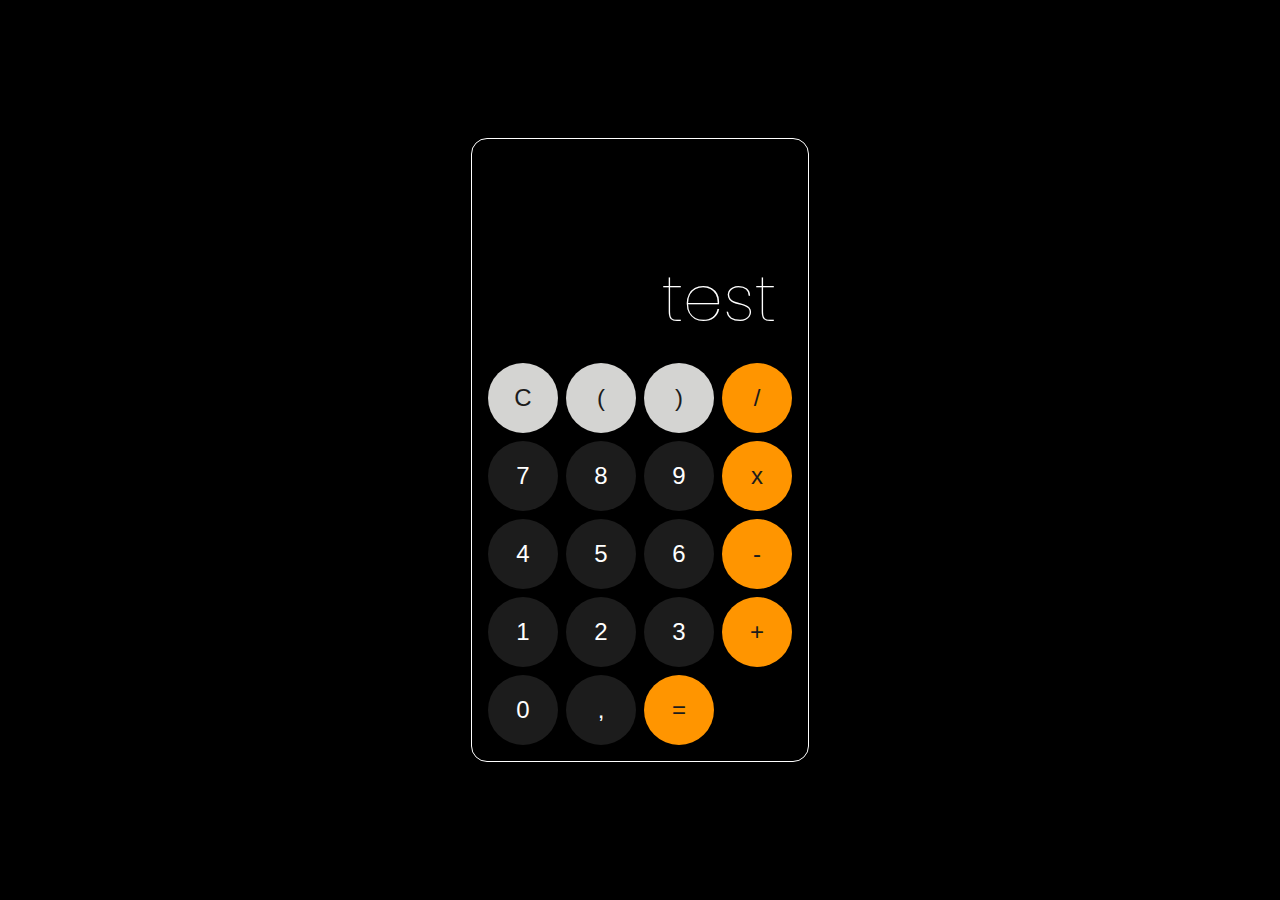
<file: calculatrice/index.html>
<!DOCTYPE html>
<html lang="fr">
<head>
    <meta charset="UTF-8">
    <meta http-equiv="X-UA-Compatible" content="IE=edge">
    <meta name="viewport" content="width=device-width, initial-scale=1.0">
    <title>Calculatrice</title>
    <link rel="stylesheet" href="css/style.css">
</head>
<body>

    <div class="calculatrice">
        <div class="ecran"> test</div>
        <div class="touches">
            <button data-key="32" class="bouton clearGrey">C</button>
            <button data-key="53" class="bouton clearGrey">(</button>
            <button data-key="189" class="bouton clearGrey">)</button>
            <button data-key="111" class="bouton orange">/</button>
            <button data-key="55" class="bouton darkGrey whiteFont">7</button>
            <button data-key="56" class="bouton darkGrey whiteFont">8</button>
            <button data-key="57" class="bouton darkGrey whiteFont">9</button>
            <button data-key="106" class="bouton orange">x</button>
            <button data-key="52" class="bouton darkGrey whiteFont">4</button>
            <button data-key="53" class="bouton darkGrey whiteFont">5</button>
            <button data-key="54" class="bouton darkGrey whiteFont">6</button>
            <button data-key="109" class="bouton orange">-</button>
            <button data-key="49" class="bouton darkGrey whiteFont">1</button>
            <button data-key="50" class="bouton darkGrey whiteFont">2</button>
            <button data-key="51" class="bouton darkGrey whiteFont">3</button>
            <button data-key="107" class="bouton orange">+</button>
            <button data-key="48" class="bouton darkGrey whiteFont">0</button>
            <button data-key="110" class="bouton darkGrey whiteFont">,</button>
            <button data-key="13" class="bouton orange">=</button>
        </div>
    </div>

    <script src="js/app.js"></script>
    
</body>
</html>
</file>
<file: calculatrice/css/style.css>
/* http://meyerweb.com/eric/tools/css/reset/ 
   v2.0 | 20110126
   License: none (public domain)
*/
@import url("https://fonts.googleapis.com/css2?family=Poppins:wght@100,300;400;700;900&display=swap");
html, body, div, span, applet, object, iframe,
h1, h2, h3, h4, h5, h6, p, blockquote, pre,
a, abbr, acronym, address, big, cite, code,
del, dfn, em, img, ins, kbd, q, s, samp,
small, strike, strong, sub, sup, tt, var,
b, u, i, center,
dl, dt, dd, ol, ul, li,
fieldset, form, label, legend,
table, caption, tbody, tfoot, thead, tr, th, td,
article, aside, canvas, details, embed,
figure, figcaption, footer, header, hgroup,
menu, nav, output, ruby, section, summary,
time, mark, audio, video {
  margin: 0;
  padding: 0;
  border: 0;
  font-size: 100%;
  font: inherit;
  vertical-align: baseline;
}

/* HTML5 display-role reset for older browsers */
article, aside, details, figcaption, figure,
footer, header, hgroup, menu, nav, section {
  display: block;
}

body {
  line-height: 1;
}

ol, ul {
  list-style: none;
}

blockquote, q {
  quotes: none;
}

blockquote:before, blockquote:after,
q:before, q:after {
  content: '';
  content: none;
}

table {
  border-collapse: collapse;
  border-spacing: 0;
}

.orange {
  background-color: #ff9500;
}

.clearGrey {
  background-color: #d4d4d2;
}

.darkGrey {
  background-color: #1c1c1c;
}

.whiteFont {
  color: #ffffff !important;
}

html {
  font-size: 16px;
}

body {
  display: -webkit-box;
  display: -ms-flexbox;
  display: flex;
  -webkit-box-pack: center;
      -ms-flex-pack: center;
          justify-content: center;
  -webkit-box-align: center;
      -ms-flex-align: center;
          align-items: center;
  width: 100vw;
  height: 100vh;
  background-color: #000;
  font-family: 'Poppins', sans-serif;
}

.calculatrice {
  display: -webkit-box;
  display: -ms-flexbox;
  display: flex;
  -webkit-box-orient: vertical;
  -webkit-box-direction: normal;
      -ms-flex-direction: column;
          flex-direction: column;
  background-color: #000;
  border: 1px solid white;
  border-radius: 16px;
  padding: 1rem;
}

.ecran {
  height: 10rem;
  background-color: #000;
  display: -webkit-box;
  display: -ms-flexbox;
  display: flex;
  -webkit-box-pack: end;
      -ms-flex-pack: end;
          justify-content: flex-end;
  -webkit-box-align: end;
      -ms-flex-align: end;
          align-items: flex-end;
  padding: 1rem;
  font-size: 4rem;
  font-weight: 100;
  color: #fff;
  margin-bottom: 1rem;
}

.touches {
  display: -ms-grid;
  display: grid;
  -ms-grid-columns: (70px)[4];
      grid-template-columns: repeat(4, 70px);
  -ms-grid-rows: (70px)[5];
      grid-template-rows: repeat(5, 70px);
  grid-gap: 8px;
}

.touches button {
  border-radius: 50%;
  border: none;
  font-size: 1.5rem;
  font-weight: 400;
  color: #1c1c1c;
}
/*# sourceMappingURL=style.css.map */
</file>
